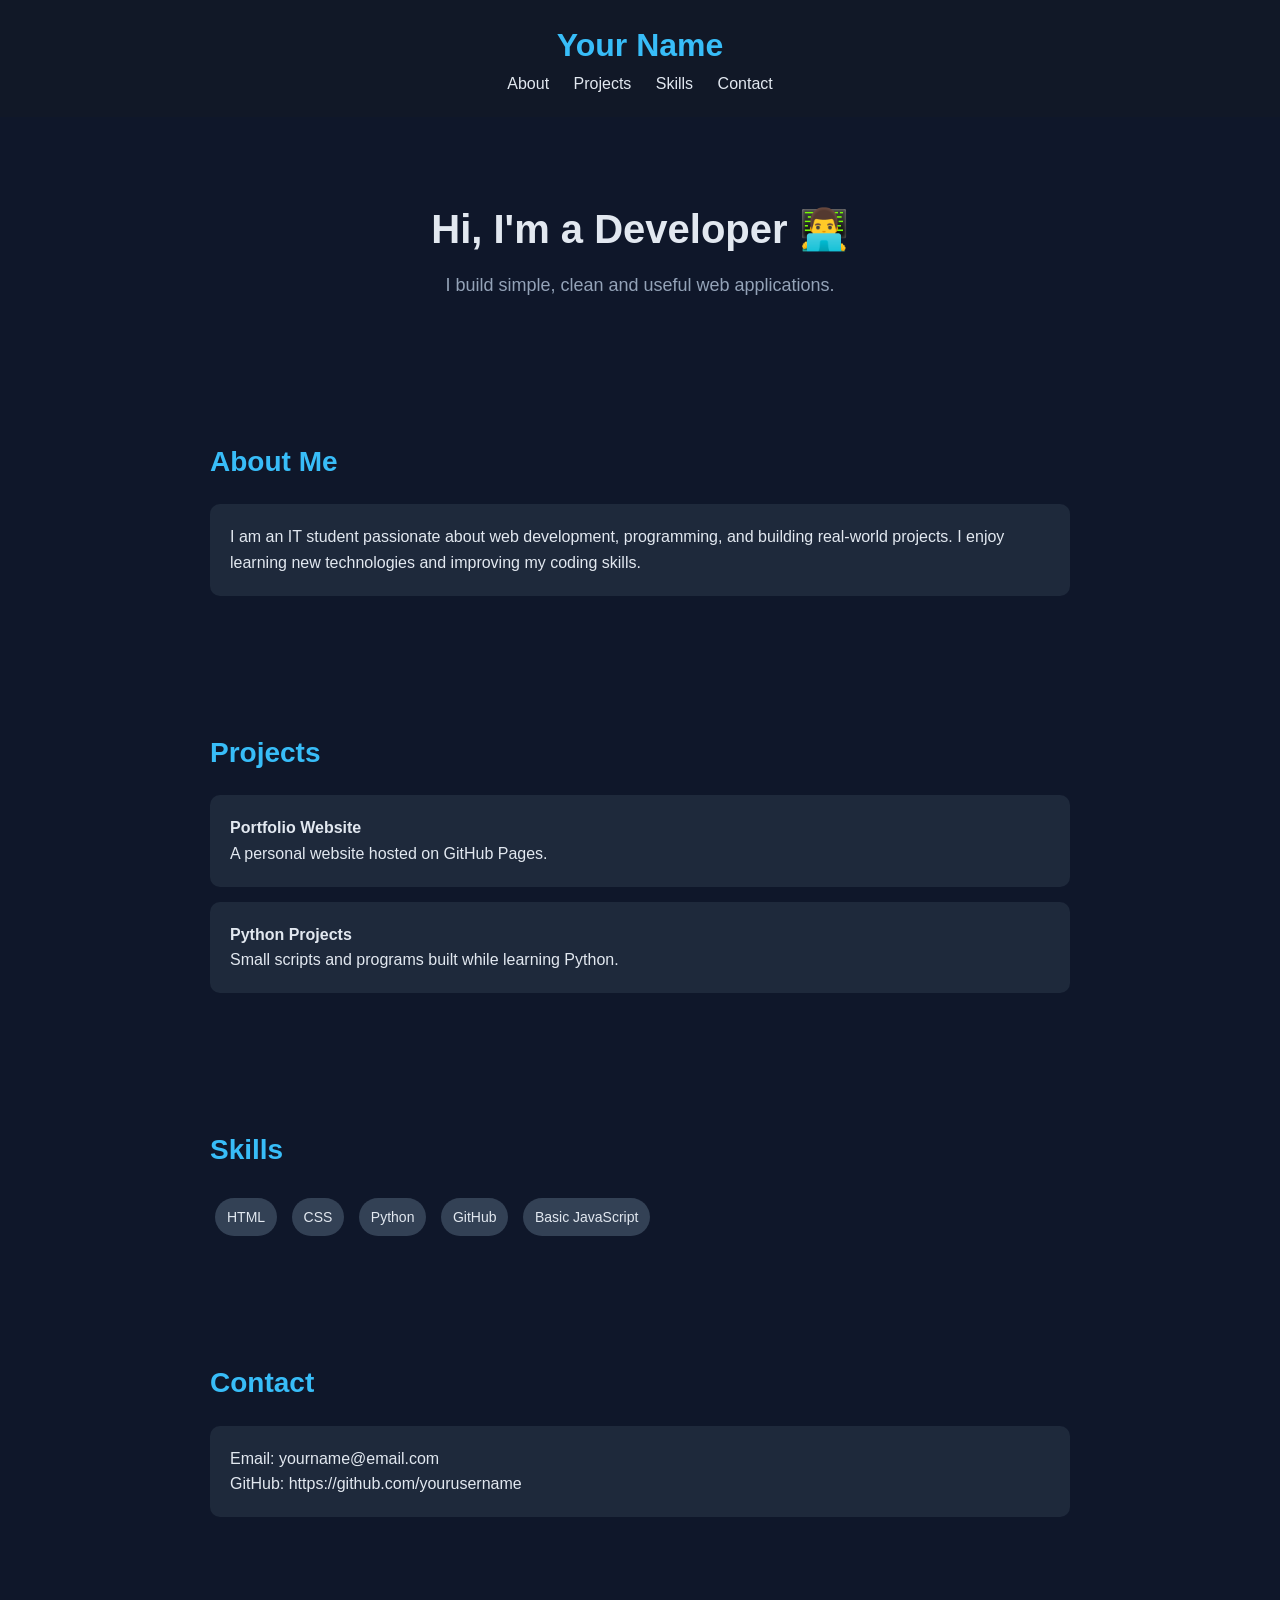
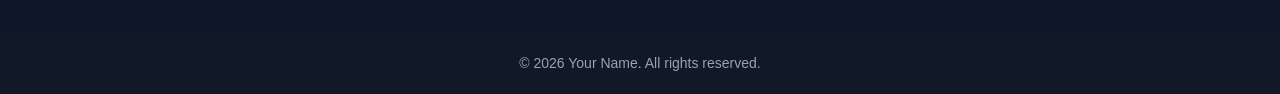
<file: index1.html>
<!DOCTYPE html>
<html lang="en">
<head>
  <meta charset="UTF-8" />
  <meta name="viewport" content="width=device-width, initial-scale=1.0" />
  <title>My Portfolio</title>
  <style>
    * {
      margin: 0;
      padding: 0;
      box-sizing: border-box;
      font-family: Arial, sans-serif;
    }

    body {
      background: #0f172a;
      color: #e2e8f0;
      line-height: 1.6;
    }

    header {
      background: #111827;
      padding: 20px;
      text-align: center;
      position: sticky;
      top: 0;
    }

    header h1 {
      color: #38bdf8;
    }

    nav a {
      color: #e2e8f0;
      margin: 0 10px;
      text-decoration: none;
    }

    nav a:hover {
      color: #38bdf8;
    }

    .hero {
      padding: 80px 20px;
      text-align: center;
    }

    .hero h2 {
      font-size: 40px;
      margin-bottom: 10px;
    }

    .hero p {
      font-size: 18px;
      color: #94a3b8;
    }

    .section {
      padding: 60px 20px;
      max-width: 900px;
      margin: auto;
    }

    .section h3 {
      margin-bottom: 20px;
      color: #38bdf8;
      font-size: 28px;
    }

    .card {
      background: #1e293b;
      padding: 20px;
      margin-bottom: 15px;
      border-radius: 10px;
    }

    .skills span {
      display: inline-block;
      background: #334155;
      padding: 8px 12px;
      margin: 5px;
      border-radius: 20px;
      font-size: 14px;
    }

    footer {
      text-align: center;
      padding: 20px;
      background: #111827;
      margin-top: 40px;
      font-size: 14px;
      color: #94a3b8;
    }
  </style>
</head>
<body>

  <header>
    <h1>Your Name</h1>
    <nav>
      <a href="#about">About</a>
      <a href="#projects">Projects</a>
      <a href="#skills">Skills</a>
      <a href="#contact">Contact</a>
    </nav>
  </header>

  <section class="hero">
    <h2>Hi, I'm a Developer 👨‍💻</h2>
    <p>I build simple, clean and useful web applications.</p>
  </section>

  <section id="about" class="section">
    <h3>About Me</h3>
    <div class="card">
      I am an IT student passionate about web development, programming, and building real-world projects. I enjoy learning new technologies and improving my coding skills.
    </div>
  </section>

  <section id="projects" class="section">
    <h3>Projects</h3>

    <div class="card">
      <h4>Portfolio Website</h4>
      <p>A personal website hosted on GitHub Pages.</p>
    </div>

    <div class="card">
      <h4>Python Projects</h4>
      <p>Small scripts and programs built while learning Python.</p>
    </div>
  </section>

  <section id="skills" class="section">
    <h3>Skills</h3>
    <div class="skills">
      <span>HTML</span>
      <span>CSS</span>
      <span>Python</span>
      <span>GitHub</span>
      <span>Basic JavaScript</span>
    </div>
  </section>

  <section id="contact" class="section">
    <h3>Contact</h3>
    <div class="card">
      Email: yourname@email.com<br>
      GitHub: https://github.com/yourusername
    </div>
  </section>

  <footer>
    © 2026 Your Name. All rights reserved.
  </footer>

</body>
</html>
</file>
